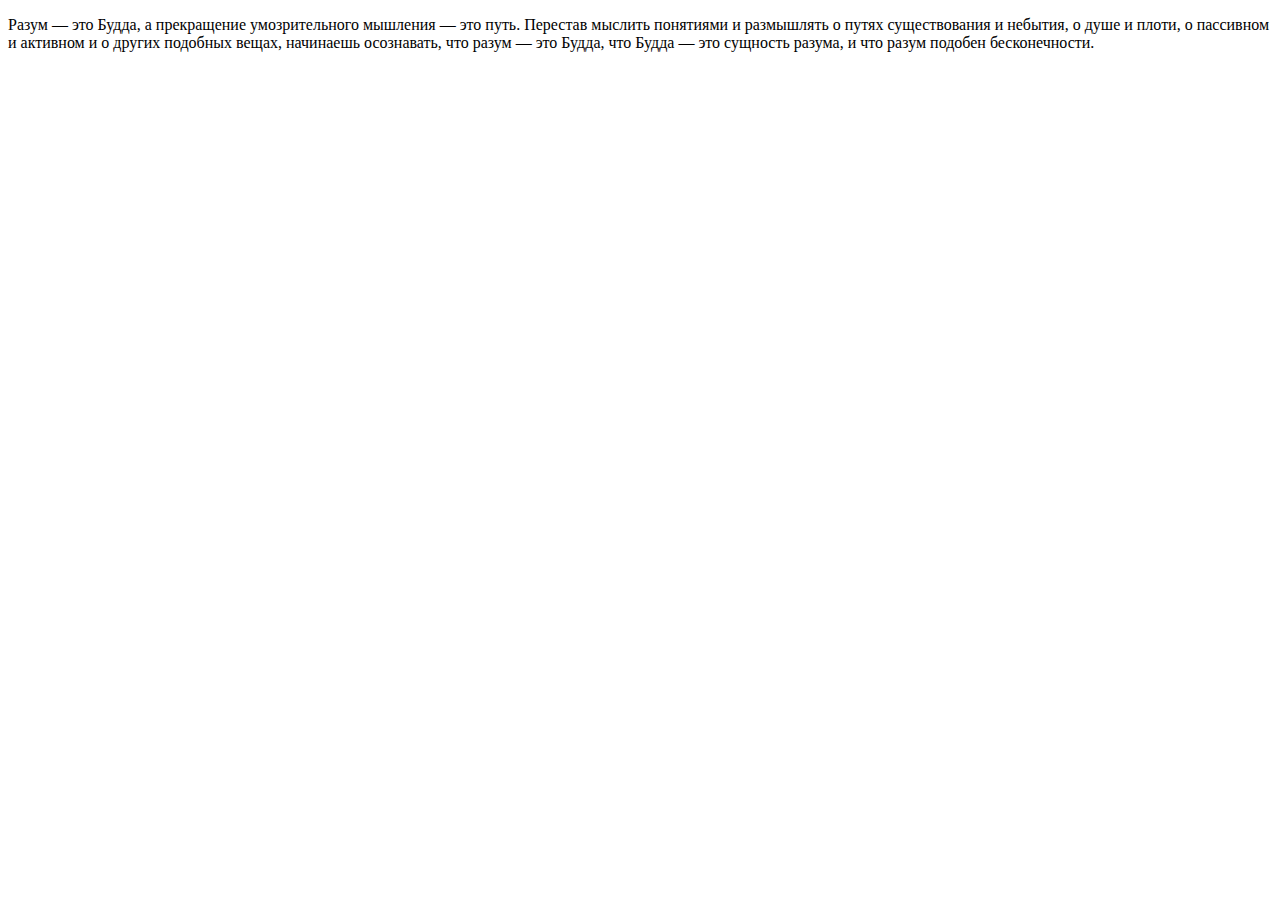
<file: index.html>
<!DOCTYPE HTML PUBLIC "-//W3C//DTD HTML 4.01//EN" 
  "http://www.w3.org/TR/html4/strict.dtd">
<html>
 <head>
   <title>!DOCTYPE</title>
   <meta http-equiv="Content-Type" content="text/html; charset=utf-8">
 </head>
 <body>
  <p>Разум — это Будда, а прекращение умозрительного мышления — это путь. 
  Перестав мыслить понятиями и размышлять о путях существования и небытия, 
  о душе и плоти, о пассивном и активном и о других подобных вещах, 
  начинаешь осознавать, что разум — это Будда, 
  что Будда — это сущность разума, 
  и что разум подобен бесконечности.</p>
 </body> 
</html>
</file>
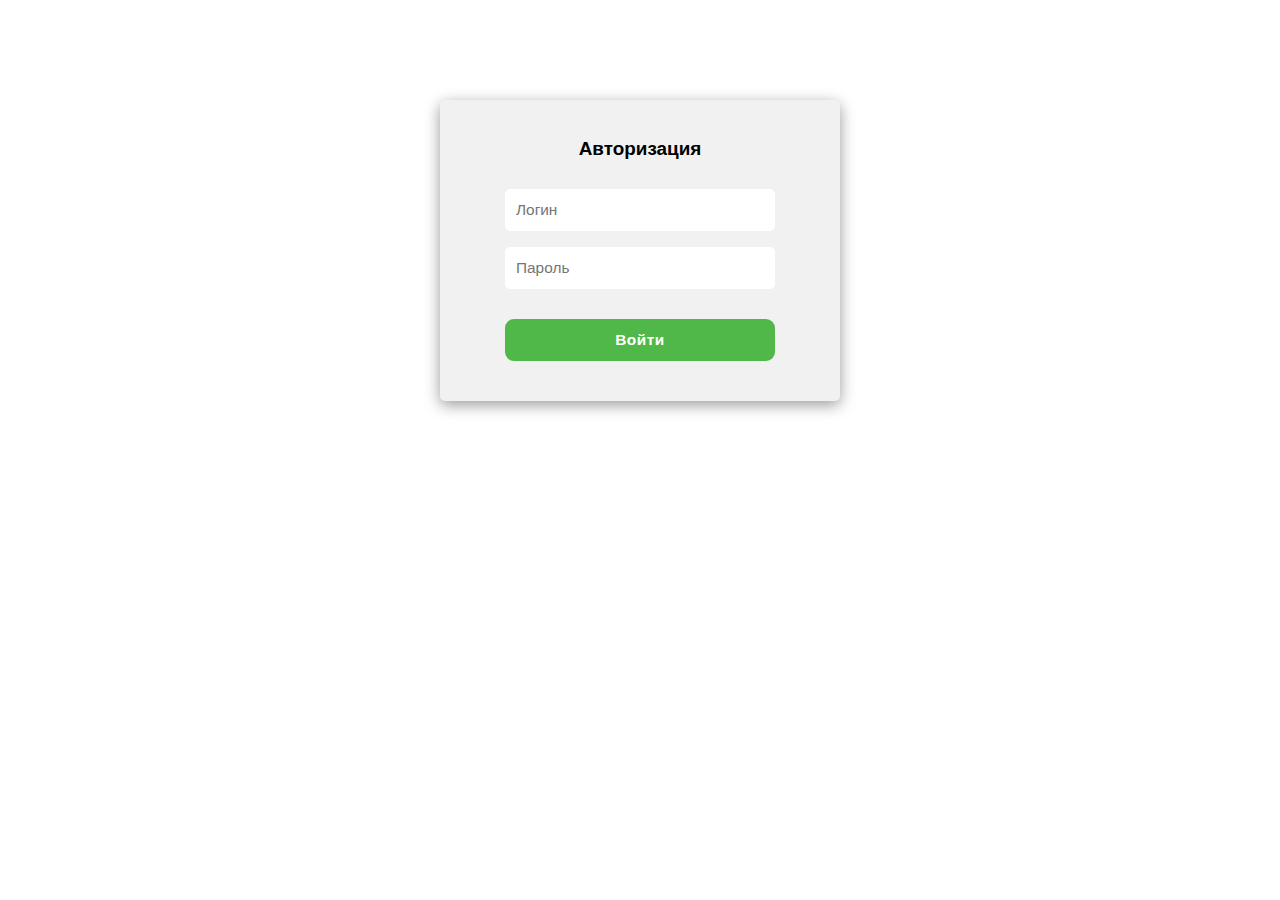
<file: src/index.html>
<!DOCTYPE html>
<html lang="en">
<head>
   <meta charset="UTF-8">
   <meta name="viewport" content="width=device-width, initial-scale=1.0">
   <link rel="shortcut icon" href="./assets/62.png" />
   <link rel="stylesheet" href="./styles/reset.css">
   <link rel="stylesheet" href="./styles/common.css">
   <link rel="stylesheet" href="./styles/index.css">
   <title>Авторизация</title>
</head>
<body>
      <main class="main">
         <form class="form" id="form">
            <div class="form__body">
               <h1 class="form__title">Авторизация</h1>
               <div class="form__inputs">
                  <input type="text" name="username" id="username" class="form__input" placeholder="Логин">
                  <input type="password" name="password" id="password" class="form__input" placeholder="Пароль">
               </div>
               <button class="form__button">
                  Войти
               </button>
            </div>
         </form>
      </main>
      <script src="./js/index.js"></script>
</body>
</html>
</file>
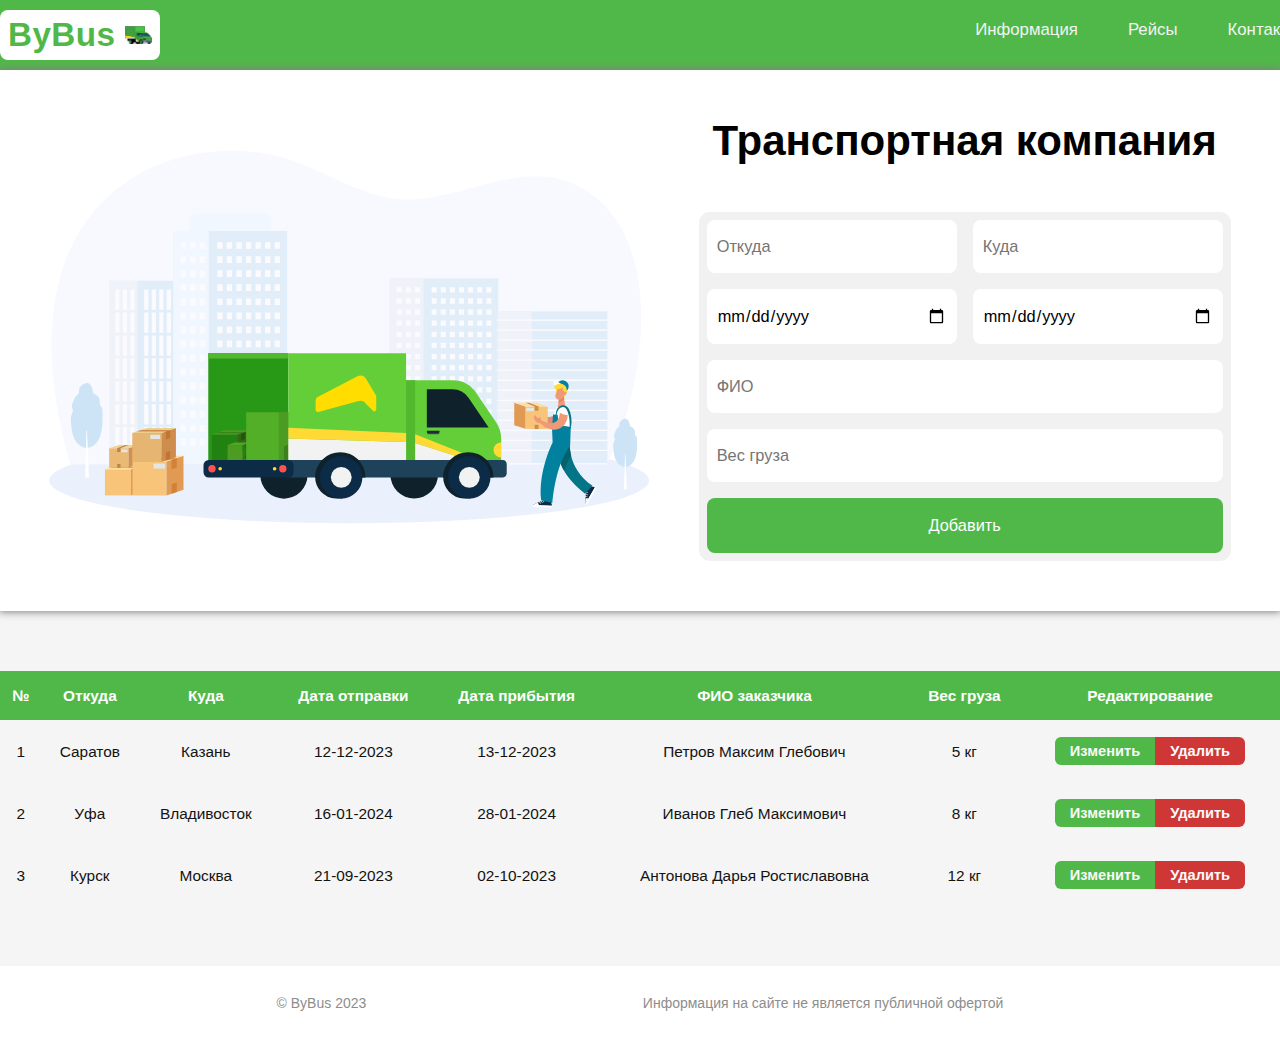
<file: src/transport.html>
<!DOCTYPE html>
<html lang="en">
<head>
   <meta charset="UTF-8">
   <meta name="viewport" content="width=device-width, initial-scale=1.0">
   <link rel="shortcut icon" href="./assets/62.png" />
   <link rel="stylesheet" href="./styles/reset.css">
   <link rel="stylesheet" href="./styles/common.css">
   <link rel="stylesheet" href="./styles/transport.css">
   <title>Transport Company</title>
</head>
<body>
   <div class="wrapper">
      <header class="header">
         <div class="header__container _container">
            <nav class="nav">
               <div class="nav__logo">
                  <h2 class="nav__title">ByBus</h2>
                  <img src="./assets/62.png" alt="Plane" title="Plane" width="27px">
               </div>
               
               <ul class="nav__links">
                  <li class="nav__link">Информация</li>
                  <li class="nav__link">Рейсы</li>
                  <li class="nav__link">Контакты</li>
               </ul>
            </nav>
         </div>
      </header>

      <main class="main">
         <section class="top__section">
            <section>
               <img src="/src/assets/car.svg" alt="car" class="section__image">
            </section>
            <section class="main__route route">
               <div class="route__container _container">
                  <h3 class="route__title">Транспортная компания</h3>
                  <form action="" class="form" id="form">
                     <div class="form__inputs">
                        <div>
                           <input required class="form__input" type="text" minlength="2" maxlength="100" name="placeFromInput" id="placeFromInput" placeholder="Откуда">
                           <input required class="form__input" type="text" minlength="2" maxlength="100" name="placeToInput" id="placeToInput" placeholder="Куда">                        
                        </div>
                        <div>
                           <input required class="form__input" type="date" min="2023-12-10" name="dateFromInput" id="dateFromInput" placeholder="Туда">
                           <input required class="form__input" type="date" min="2023-12-10" name="dateToInput" id="dateToInput" placeholder="Обратно">                        
                        </div>
                        <div>
                           <input required class="form__input" type="text" minlength="5" maxlength="100" name="fioInput" id="fioInput" placeholder="ФИО">                        
                        </div>
                        <div>
                           <input required class="form__input" type="number" min="0" max="300" type="text" name="weightInput" id="weightInput" placeholder="Вес груза">
                        </div>
                        <div class="button__div">
                           <button class="form__button" type="submit" onclick="addData()">Добавить</button>
                        </div>
                        
                     </div>
                  </form>
               </div>
            </section>
         </section>

         <section class="main__route-list route-list">
            <div class="route-list__container _container">
               <table class="table" id="table">
                  <tr>
                     <th>№</th>
                     <th>Откуда</th>
                     <th>Куда</th>
                     <th>Дата отправки</th>
                     <th>Дата прибытия</th>
                     <th>ФИО заказчика</th>
                     <th>Вес груза</th>
                     <th>Редактирование</th>
                  </tr>
               </table>
            </div>
               
         </section>

         <div class="_container">
           
         </div>
      </main>
      <footer class="footer">
         <div>
            © ByBus 2023
         </div>
         <div>
            Информация на сайте не является публичной офертой
         </div>
      </footer>
   </div>
   <script src="./js/transport.js"></script>
</body>
</html>
</file>
<file: src/styles/common.css>
@import url('https://fonts.googleapis.com/css2?family=Quicksand:wght@300;400;500;600;700&display=swap');

body {
  min-height: 100vh;
}
</file>
<file: src/styles/index.css>
.main {
   display: flex;
   justify-content: center;
   align-items: center;
   font-family: 'Gill Sans', 'Gill Sans MT', Calibri, 'Trebuchet MS', sans-serif;
}

.form {
   box-shadow: 0 4px 15px rgba(0,0,0,0.4);
   padding: 40px 30px;
   border-radius: 5px;
   width: 100%;
   max-width: 400px;
   background: rgb(241, 241, 241);;
   
   margin-top: 100px;
}

.form__title {
   font-size: 1.35em;
   font-weight: 600;
   text-align: center;
   margin-bottom: 30px;
}

.form__body {
   display: flex;
   flex-direction: column;
   justify-content: center;
   align-items: center;
}

.form__inputs {
   display: flex;
   flex-direction: column;
   row-gap: 16px;
   margin-bottom: 30px;
   width: 100%;
   max-width: 270px;
}

.form__input {
   padding: 12px 11px;
   border-radius: 5px;
   font-size: 1.1em;
 
}

.form__button {
   width: 100%;
   max-width: 270px;
   border-radius: 9px;
   background-color: rgb(80, 184, 72);
   padding: 12px 20px;
   cursor: pointer;
   color:white;
   font-size: 1.1em;
   font-weight: 600;
   letter-spacing: 0.5px;
}
</file>
<file: src/styles/transport.css>
body {
   background-color: rgb(245, 245, 245);
   font-family: 'Gill Sans', 'Gill Sans MT', Calibri, 'Trebuchet MS', sans-serif;
}

.wrapper {
  color: rgb(243, 243, 243);
  min-height: 110vh;
  display: flex;
  flex-direction: column;
}

._container {
   max-width: 1300px;
   margin: 0px auto;
}

.header {
   height: 70px;
   background-color: rgb(80, 184, 72);
   display: flex;
   align-items: center;
   padding: 30px 0px;
}

.header__container {
   display: flex;
   align-items: center;
}

.nav {
   width: 1300px;
   display: flex;
   justify-content: space-between;
}

.nav__logo {
   display: flex;
   column-gap: 10px;
   align-items: center;
   font-size: 1.25em;
   background-color: white;
   padding: 8px;
   border-radius: 8px;
}

.nav__title {
   font-size: 1.9em;
   font-weight: 600;
   user-select: none;
   cursor: pointer;
   letter-spacing: 0.4px;
   color:rgb(80, 184, 72);
}

.nav__links {
   display: flex;
   column-gap: 50px;
   margin-top: 7px;
}

.nav__link {
   font-size: 1.2em;
   font-weight: 500;
   cursor: pointer;
   line-height: 1.5;
   transition: all 0.2s ease-in-out;
}

.nav__link:hover{
   opacity: 0.88;
}

.top__section {
   display: flex;
   justify-content: space-evenly;
   background-color: white;
   box-shadow: 0px 0px 8px 1px gray;
}

.route {
   padding: 50px 0px;
}

.section__image {
   margin-top: 80px;
   width: 600px;
}

.route__title {
   text-align: center;
   font-weight: 600;
   font-size: 3em;
   margin-bottom: 50px;
   color: black;
}

.form__inputs {
   background-color: white;
   overflow: hidden;
   border-radius: 11px;
   width: max-content;
   margin: 0 auto;
}

.form__inputs > div {
   display: flex;
   justify-content: center;   
   background-color: rgb(241, 241, 241);
   padding: 8px;
}

.form__input {
   padding: 17px 10px;
   font-weight: 500;
   font-size: 1.17em;
   border-radius: 8px;
}

.form__input[name="placeFromInput"] {
   width: 250px;
   margin-right: 8px;
}

.form__input[name="placeToInput"] {
   width: 250px;
   margin-left: 8px;
}

.form__input[name="dateFromInput"] {
   cursor: pointer;
   width: 100%;
   margin-right: 8px;
}

.form__input[name="dateToInput"] {
   cursor: pointer;
   width: 100%;
   margin-left: 8px;
}

.form__input[name="fioInput"] {
   border: none;
   width: 100%;
   background-color: white;
}

.form__input[name="weightInput"] {
   border: none;
   width: 100%;
   background-color: white;
}

.form__button {
   font-size: 1.17em;
   padding: 18px 25px;
   border-radius: 8px;
   background-color: rgb(80, 184, 72);
   color: white;
   cursor: pointer;
   width: 100%;
}

.promo {
   position: relative;
   height:500px;
   background-image: url("../assets/bg-airport.jpg");
   background-repeat: no-repeat;
   background-size: cover;
   background-position: center 0px ;

   margin-bottom: 50px;

}

.promo:after {
   content: "";
   position: absolute;
   top: 0;
   left: 0;
   right: 0;
   bottom: 0;
   background: rgba(0, 0, 0, 0.5);
}

.promo__container {
   z-index: 2;
   position: relative;

   display: flex;
   justify-content: space-between;
   align-items: center;
   height: 100%;
}

.banner__title {
   color: white;
   font-weight: 600;
   font-size: 3em;
}


.route-list {
   padding: 60px 0px;
   color: rgb(19, 19, 19);
}


.table {
   width: 100%;
   font-size: 1.1em;
}

.table,
th,
td {
  border-collapse: collapse;
  vertical-align: middle;
}

th,
td {
  padding: 17px 8px;
  /* min-width: 109px; */
}
 
 tbody td {
   text-align: center;
 }
 
 th {
   background-color: rgb(80, 184, 72);
   color:white;
 }

 .button {
   padding: 6px 15px;
   color: rgb(249, 249, 249);
   font-size: 0.95em;
   font-weight: 600;
 }

 .button_delete {
   color: rgb(249, 249, 249);
   background-color: rgb(207, 55, 55);
   border-radius: 0 6px 6px 0;
 }

 .button_edit {
   color: rgb(249, 249, 249);
   background-color: rgb(80, 184, 72);
   border-radius: 6px 0 0 6px;
 }


 .footer {
   margin-top: auto;
   background-color: white;
   padding: 30px 0;
   display: flex;
   justify-content: space-evenly;
   color:rgb(141, 141, 141)
 }
</file>
